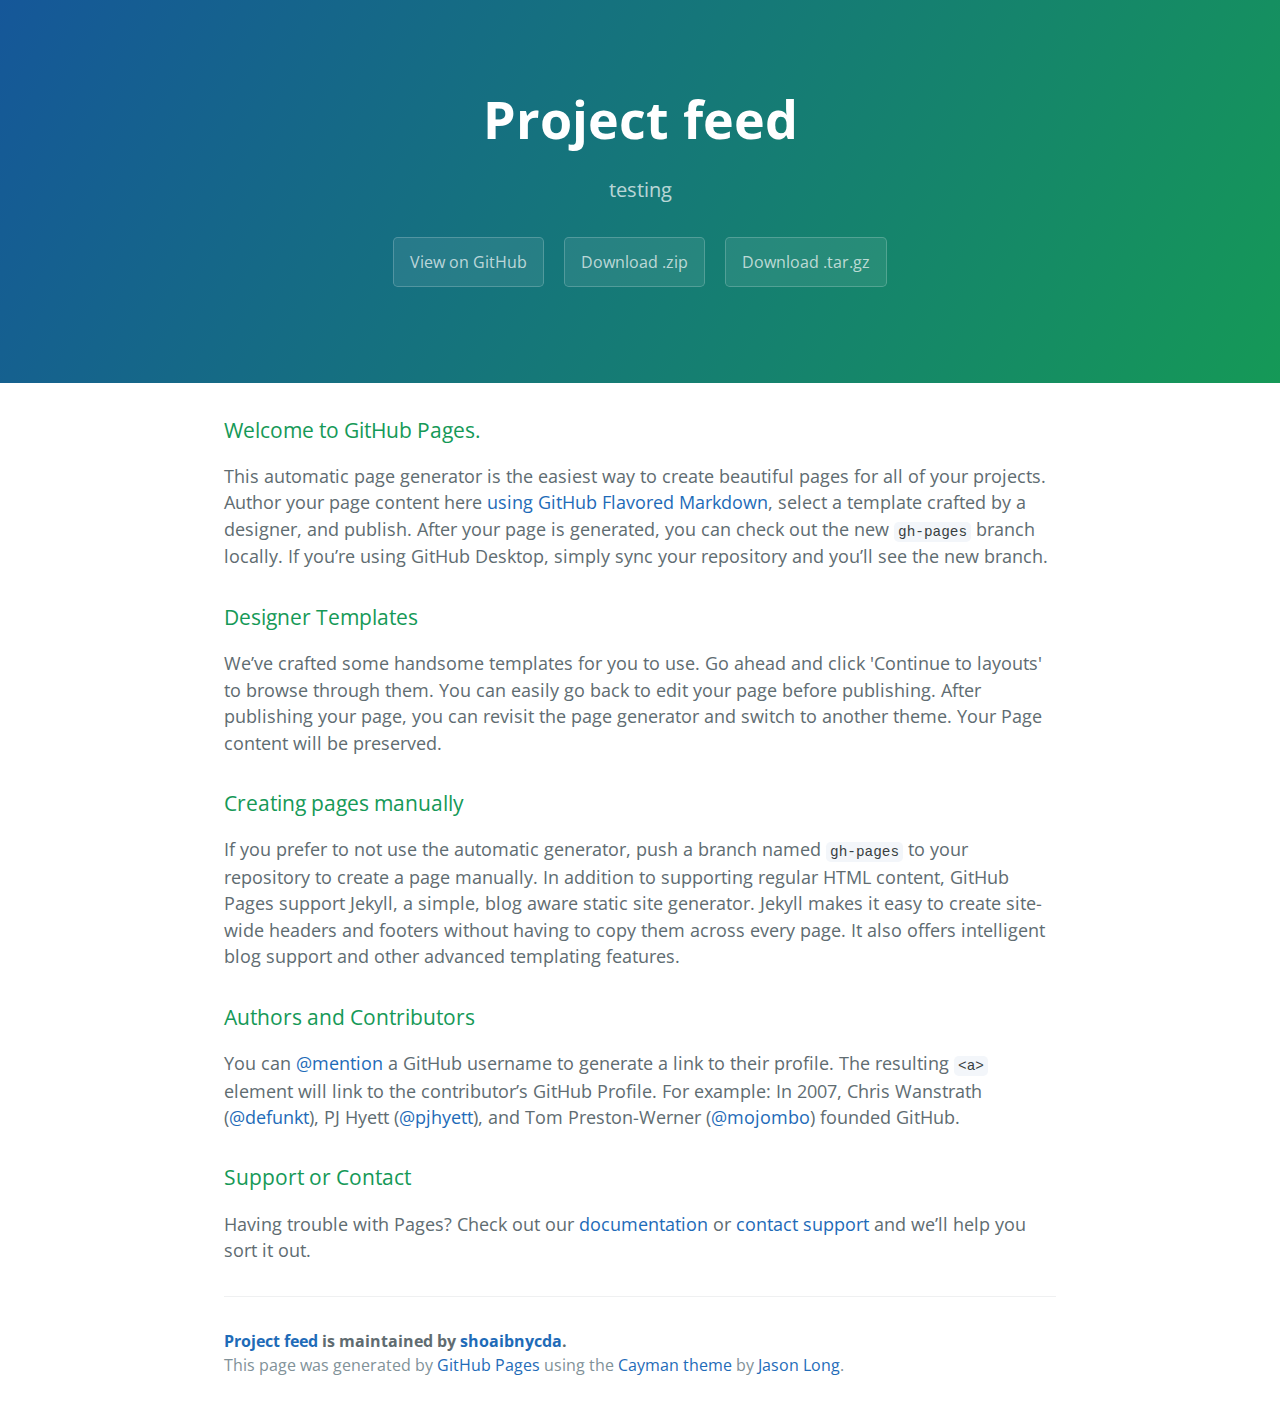
<file: index.html>
<!DOCTYPE html>
<html lang="en-us">
  <head>
    <meta charset="UTF-8">
    <title>Project feed by shoaibnycda</title>
    <meta name="viewport" content="width=device-width, initial-scale=1">
    <link rel="stylesheet" type="text/css" href="stylesheets/normalize.css" media="screen">
    <link href='https://fonts.googleapis.com/css?family=Open+Sans:400,700' rel='stylesheet' type='text/css'>
    <link rel="stylesheet" type="text/css" href="stylesheets/stylesheet.css" media="screen">
    <link rel="stylesheet" type="text/css" href="stylesheets/github-light.css" media="screen">
  </head>
  <body>
    <section class="page-header">
      <h1 class="project-name">Project feed</h1>
      <h2 class="project-tagline">testing</h2>
      <a href="https://github.com/shoaibnycda/project_feed" class="btn">View on GitHub</a>
      <a href="https://github.com/shoaibnycda/project_feed/zipball/master" class="btn">Download .zip</a>
      <a href="https://github.com/shoaibnycda/project_feed/tarball/master" class="btn">Download .tar.gz</a>
    </section>

    <section class="main-content">
      <h3>
<a id="welcome-to-github-pages" class="anchor" href="#welcome-to-github-pages" aria-hidden="true"><span class="octicon octicon-link"></span></a>Welcome to GitHub Pages.</h3>

<p>This automatic page generator is the easiest way to create beautiful pages for all of your projects. Author your page content here <a href="https://guides.github.com/features/mastering-markdown/">using GitHub Flavored Markdown</a>, select a template crafted by a designer, and publish. After your page is generated, you can check out the new <code>gh-pages</code> branch locally. If you’re using GitHub Desktop, simply sync your repository and you’ll see the new branch.</p>

<h3>
<a id="designer-templates" class="anchor" href="#designer-templates" aria-hidden="true"><span class="octicon octicon-link"></span></a>Designer Templates</h3>

<p>We’ve crafted some handsome templates for you to use. Go ahead and click 'Continue to layouts' to browse through them. You can easily go back to edit your page before publishing. After publishing your page, you can revisit the page generator and switch to another theme. Your Page content will be preserved.</p>

<h3>
<a id="creating-pages-manually" class="anchor" href="#creating-pages-manually" aria-hidden="true"><span class="octicon octicon-link"></span></a>Creating pages manually</h3>

<p>If you prefer to not use the automatic generator, push a branch named <code>gh-pages</code> to your repository to create a page manually. In addition to supporting regular HTML content, GitHub Pages support Jekyll, a simple, blog aware static site generator. Jekyll makes it easy to create site-wide headers and footers without having to copy them across every page. It also offers intelligent blog support and other advanced templating features.</p>

<h3>
<a id="authors-and-contributors" class="anchor" href="#authors-and-contributors" aria-hidden="true"><span class="octicon octicon-link"></span></a>Authors and Contributors</h3>

<p>You can <a href="https://github.com/blog/821" class="user-mention">@mention</a> a GitHub username to generate a link to their profile. The resulting <code>&lt;a&gt;</code> element will link to the contributor’s GitHub Profile. For example: In 2007, Chris Wanstrath (<a href="https://github.com/defunkt" class="user-mention">@defunkt</a>), PJ Hyett (<a href="https://github.com/pjhyett" class="user-mention">@pjhyett</a>), and Tom Preston-Werner (<a href="https://github.com/mojombo" class="user-mention">@mojombo</a>) founded GitHub.</p>

<h3>
<a id="support-or-contact" class="anchor" href="#support-or-contact" aria-hidden="true"><span class="octicon octicon-link"></span></a>Support or Contact</h3>

<p>Having trouble with Pages? Check out our <a href="https://help.github.com/pages">documentation</a> or <a href="https://github.com/contact">contact support</a> and we’ll help you sort it out.</p>

      <footer class="site-footer">
        <span class="site-footer-owner"><a href="https://github.com/shoaibnycda/project_feed">Project feed</a> is maintained by <a href="https://github.com/shoaibnycda">shoaibnycda</a>.</span>

        <span class="site-footer-credits">This page was generated by <a href="https://pages.github.com">GitHub Pages</a> using the <a href="https://github.com/jasonlong/cayman-theme">Cayman theme</a> by <a href="https://twitter.com/jasonlong">Jason Long</a>.</span>
      </footer>

    </section>

  
  </body>
</html>
</file>
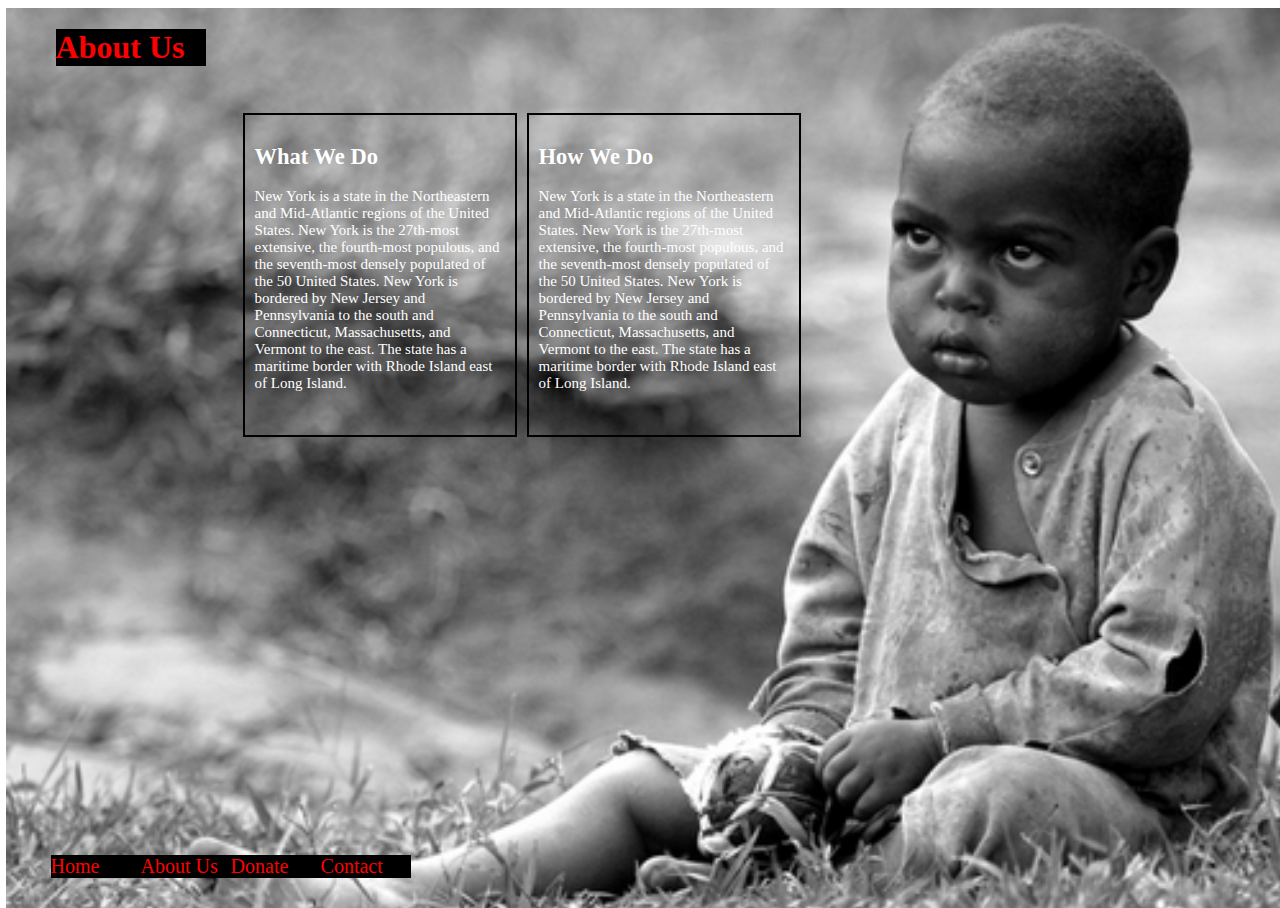
<file: AboutUs.html>
<!DOCTYPE html>

<html>

<title> About US </title>

<head>
<meta name="viewport" content="width=device-width, initial-scale=1.0">
<link rel="stylesheet" type="text/css" href="anca.css">
<script type="text/javascript" src="jquery-1.11.3.min.js"></script>

<script type="text/javascript">

$(document).ready(function(){

	$("#scroller").animate({
		left:"-=50"
	},5000,function(){
		//animation complete.
	});


});


</script>
</head>

<body class="">
	<div id="scroller" class="AboutUsBody"
</div>

<h1 class="AboutUs"> About Us </h1>

<div class="wrap">
<div class ="boxabout">
<h2> How We Do</h2>
<p> New York is a state in the Northeastern and Mid-Atlantic regions of the United States. New York is the 27th-most extensive, the fourth-most populous, and the seventh-most densely populated of the 50 United States. New York is bordered by New Jersey and Pennsylvania to the south and Connecticut, Massachusetts, and Vermont to the east. The state has a maritime border with Rhode Island east of Long Island.</p>

	</div>


<div class="boxabout">
<h2> What We Do </h2>

<p> New York is a state in the Northeastern and Mid-Atlantic regions of the United States. New York is the 27th-most extensive, the fourth-most populous, and the seventh-most densely populated of the 50 United States. New York is bordered by New Jersey and Pennsylvania to the south and Connecticut, Massachusetts, and Vermont to the east. The state has a maritime border with Rhode Island east of Long Island.</p>
</div>

<div class="video">
<iframe width="560" height="315" src="https://www.youtube.com/embed/FKV2oeS4vw8" frameborder="0" allowfullscreen align="bottom"></iframe>
</div>
</div>

<div class = "gizmo">
		<ul>
<li> <a href="home.html"> Home</a></li>
<li><a href="AboutUs.html">About Us</a></li>
<li><a href="donate.html">Donate</a></li>
<li><a href="ContactUS.html"> Contact</a> </li>

</ul>
</div>

</body>


</html>
</file>
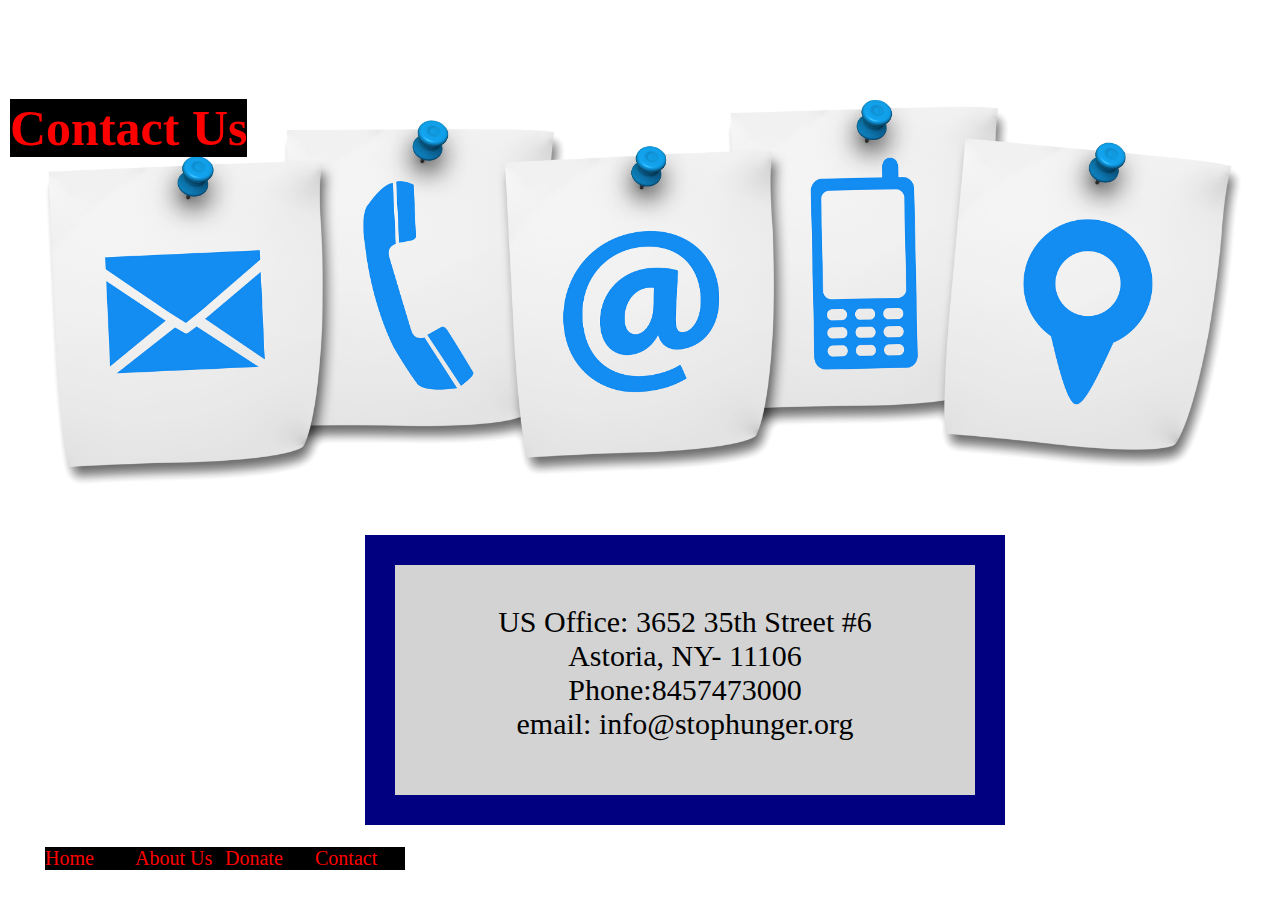
<file: ContactUs.html>
<!DOCTYPE html>

<html>

<title> Contact Us </title>

<head>
<meta name="viewport" content="width=device-width, initial-scale=1.0">
<link rel="stylesheet" type="text/css" href="anca.css">

</head>

<body class="ContactUsBody">

<h1 class="ContactUs">  Contact Us </h1>


<p class = "box1">US Office: 3652 35th Street #6<br>Astoria, NY- 11106<br> Phone:8457473000 <br> email: info@stophunger.org</p>

<div class = "gizmo">
		<ul>
<li> <a href="home.html"> Home</a></li>
<li><a href="AboutUs.html">About Us</a></li>
<li><a href="donate.html">Donate</a></li>
<li><a href="ContactUS.html"> Contact</a> </li>

</ul>
</div>


</body>


</html>
</file>
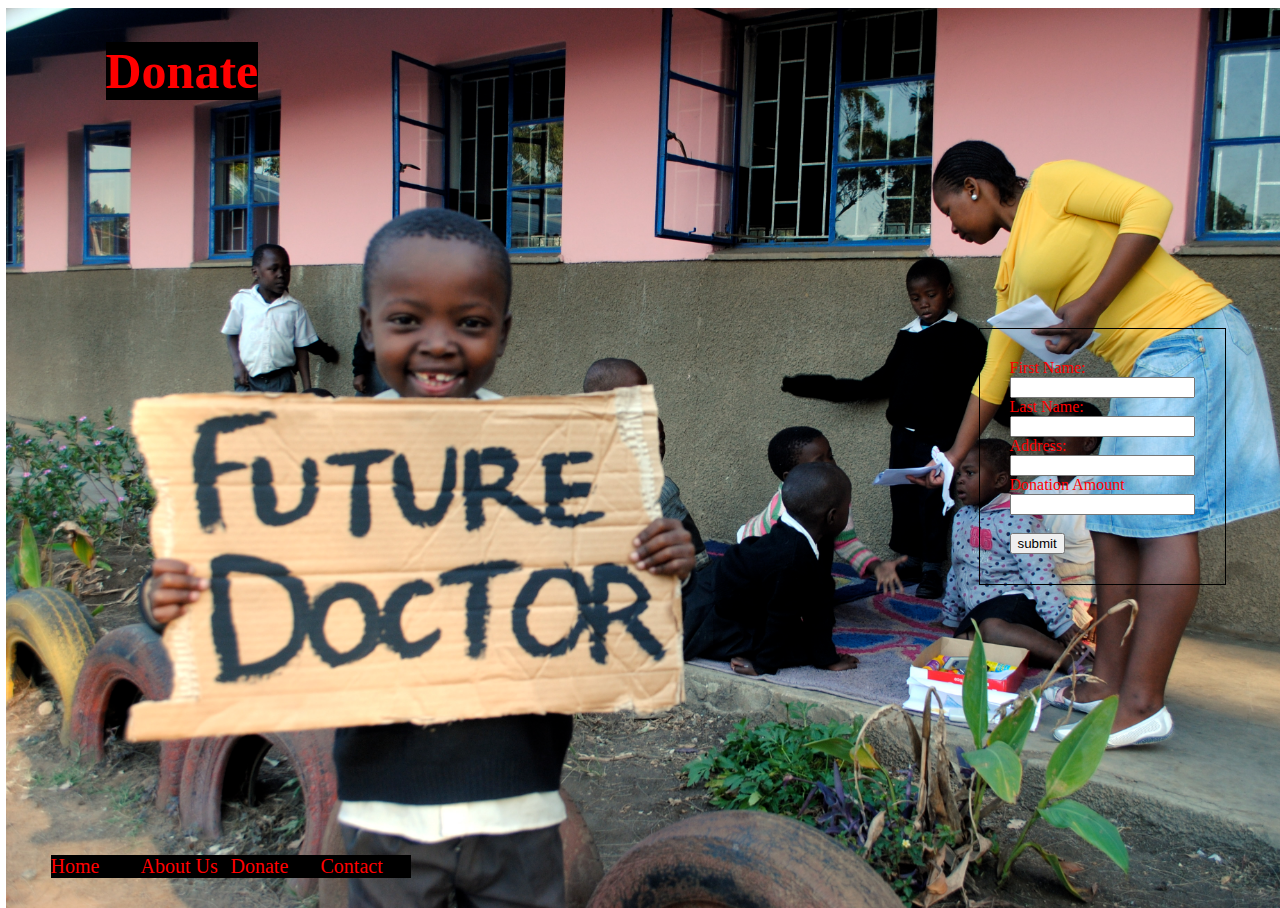
<file: donate.html>
<!DOCTYPE html>

<html>

<title> Donate </title>

<head>
<meta name="viewport" content="width=device-width, initial-scale=1.0">
<link rel="stylesheet" type="text/css" href="anca.css">
<script type="text/javascript" src="jquery-1.11.3.min.js"></script>

<script type="text/javascript">

$(document).ready(function(){

	$("#scroller").animate({
		left:"-=50"
	},5000,function(){
		//animation complete.
	});

	
});


</script>


</script>
<body class="">
	<div id="scroller" class="DonateBody"
</div>

</head>

<h1 class="Donate"> Donate </h1>

<div class ="form">

<form>
First Name:<br>
<input type="text" name="firstName">
<br>
Last Name:<br>
<input type="text" name="lastName">
<br>
Address:<br>
<input type="text" name="address">
<br>
Donation Amount<br>
<input type="text" name="DonarionAmount">
<br>
<br>

<button type="button" onclick="alert('Thanks!  We Love You :)')">submit</button>

</form>

</div>

<div class = "gizmo">
		<ul>
<li> <a href="home.html"> Home</a></li>
<li><a href="AboutUs.html">About Us</a></li>
<li><a href="donate.html">Donate</a></li>
<li><a href="ContactUS.html"> Contact</a> </li>

</ul>
</div>

</body>


</html>
</file>
<file: stylesheets/stylesheet.css>
* {
  box-sizing: border-box; }

body {
  padding: 0;
  margin: 0;
  font-family: "Open Sans", "Helvetica Neue", Helvetica, Arial, sans-serif;
  font-size: 16px;
  line-height: 1.5;
  color: #606c71; }

a {
  color: #1e6bb8;
  text-decoration: none; }
  a:hover {
    text-decoration: underline; }

.btn {
  display: inline-block;
  margin-bottom: 1rem;
  color: rgba(255, 255, 255, 0.7);
  background-color: rgba(255, 255, 255, 0.08);
  border-color: rgba(255, 255, 255, 0.2);
  border-style: solid;
  border-width: 1px;
  border-radius: 0.3rem;
  transition: color 0.2s, background-color 0.2s, border-color 0.2s; }
  .btn + .btn {
    margin-left: 1rem; }

.btn:hover {
  color: rgba(255, 255, 255, 0.8);
  text-decoration: none;
  background-color: rgba(255, 255, 255, 0.2);
  border-color: rgba(255, 255, 255, 0.3); }

@media screen and (min-width: 64em) {
  .btn {
    padding: 0.75rem 1rem; } }

@media screen and (min-width: 42em) and (max-width: 64em) {
  .btn {
    padding: 0.6rem 0.9rem;
    font-size: 0.9rem; } }

@media screen and (max-width: 42em) {
  .btn {
    display: block;
    width: 100%;
    padding: 0.75rem;
    font-size: 0.9rem; }
    .btn + .btn {
      margin-top: 1rem;
      margin-left: 0; } }

.page-header {
  color: #fff;
  text-align: center;
  background-color: #159957;
  background-image: linear-gradient(120deg, #155799, #159957); }

@media screen and (min-width: 64em) {
  .page-header {
    padding: 5rem 6rem; } }

@media screen and (min-width: 42em) and (max-width: 64em) {
  .page-header {
    padding: 3rem 4rem; } }

@media screen and (max-width: 42em) {
  .page-header {
    padding: 2rem 1rem; } }

.project-name {
  margin-top: 0;
  margin-bottom: 0.1rem; }

@media screen and (min-width: 64em) {
  .project-name {
    font-size: 3.25rem; } }

@media screen and (min-width: 42em) and (max-width: 64em) {
  .project-name {
    font-size: 2.25rem; } }

@media screen and (max-width: 42em) {
  .project-name {
    font-size: 1.75rem; } }

.project-tagline {
  margin-bottom: 2rem;
  font-weight: normal;
  opacity: 0.7; }

@media screen and (min-width: 64em) {
  .project-tagline {
    font-size: 1.25rem; } }

@media screen and (min-width: 42em) and (max-width: 64em) {
  .project-tagline {
    font-size: 1.15rem; } }

@media screen and (max-width: 42em) {
  .project-tagline {
    font-size: 1rem; } }

.main-content :first-child {
  margin-top: 0; }
.main-content img {
  max-width: 100%; }
.main-content h1, .main-content h2, .main-content h3, .main-content h4, .main-content h5, .main-content h6 {
  margin-top: 2rem;
  margin-bottom: 1rem;
  font-weight: normal;
  color: #159957; }
.main-content p {
  margin-bottom: 1em; }
.main-content code {
  padding: 2px 4px;
  font-family: Consolas, "Liberation Mono", Menlo, Courier, monospace;
  font-size: 0.9rem;
  color: #383e41;
  background-color: #f3f6fa;
  border-radius: 0.3rem; }
.main-content pre {
  padding: 0.8rem;
  margin-top: 0;
  margin-bottom: 1rem;
  font: 1rem Consolas, "Liberation Mono", Menlo, Courier, monospace;
  color: #567482;
  word-wrap: normal;
  background-color: #f3f6fa;
  border: solid 1px #dce6f0;
  border-radius: 0.3rem; }
  .main-content pre > code {
    padding: 0;
    margin: 0;
    font-size: 0.9rem;
    color: #567482;
    word-break: normal;
    white-space: pre;
    background: transparent;
    border: 0; }
.main-content .highlight {
  margin-bottom: 1rem; }
  .main-content .highlight pre {
    margin-bottom: 0;
    word-break: normal; }
.main-content .highlight pre, .main-content pre {
  padding: 0.8rem;
  overflow: auto;
  font-size: 0.9rem;
  line-height: 1.45;
  border-radius: 0.3rem; }
.main-content pre code, .main-content pre tt {
  display: inline;
  max-width: initial;
  padding: 0;
  margin: 0;
  overflow: initial;
  line-height: inherit;
  word-wrap: normal;
  background-color: transparent;
  border: 0; }
  .main-content pre code:before, .main-content pre code:after, .main-content pre tt:before, .main-content pre tt:after {
    content: normal; }
.main-content ul, .main-content ol {
  margin-top: 0; }
.main-content blockquote {
  padding: 0 1rem;
  margin-left: 0;
  color: #819198;
  border-left: 0.3rem solid #dce6f0; }
  .main-content blockquote > :first-child {
    margin-top: 0; }
  .main-content blockquote > :last-child {
    margin-bottom: 0; }
.main-content table {
  display: block;
  width: 100%;
  overflow: auto;
  word-break: normal;
  word-break: keep-all; }
  .main-content table th {
    font-weight: bold; }
  .main-content table th, .main-content table td {
    padding: 0.5rem 1rem;
    border: 1px solid #e9ebec; }
.main-content dl {
  padding: 0; }
  .main-content dl dt {
    padding: 0;
    margin-top: 1rem;
    font-size: 1rem;
    font-weight: bold; }
  .main-content dl dd {
    padding: 0;
    margin-bottom: 1rem; }
.main-content hr {
  height: 2px;
  padding: 0;
  margin: 1rem 0;
  background-color: #eff0f1;
  border: 0; }

@media screen and (min-width: 64em) {
  .main-content {
    max-width: 64rem;
    padding: 2rem 6rem;
    margin: 0 auto;
    font-size: 1.1rem; } }

@media screen and (min-width: 42em) and (max-width: 64em) {
  .main-content {
    padding: 2rem 4rem;
    font-size: 1.1rem; } }

@media screen and (max-width: 42em) {
  .main-content {
    padding: 2rem 1rem;
    font-size: 1rem; } }

.site-footer {
  padding-top: 2rem;
  margin-top: 2rem;
  border-top: solid 1px #eff0f1; }

.site-footer-owner {
  display: block;
  font-weight: bold; }

.site-footer-credits {
  color: #819198; }

@media screen and (min-width: 64em) {
  .site-footer {
    font-size: 1rem; } }

@media screen and (min-width: 42em) and (max-width: 64em) {
  .site-footer {
    font-size: 1rem; } }

@media screen and (max-width: 42em) {
  .site-footer {
    font-size: 0.9rem; } }
</file>
<file: stylesheets/github-light.css>
/*
   Copyright 2014 GitHub Inc.

   Licensed under the Apache License, Version 2.0 (the "License");
   you may not use this file except in compliance with the License.
   You may obtain a copy of the License at

       http://www.apache.org/licenses/LICENSE-2.0

   Unless required by applicable law or agreed to in writing, software
   distributed under the License is distributed on an "AS IS" BASIS,
   WITHOUT WARRANTIES OR CONDITIONS OF ANY KIND, either express or implied.
   See the License for the specific language governing permissions and
   limitations under the License.

*/

.pl-c /* comment */ {
  color: #969896;
}

.pl-c1      /* constant, markup.raw, meta.diff.header, meta.module-reference, meta.property-name, support, support.constant, support.variable, variable.other.constant */,
.pl-s .pl-v /* string variable */ {
  color: #0086b3;
}

.pl-e  /* entity */,
.pl-en /* entity.name */ {
  color: #795da3;
}

.pl-s .pl-s1 /* string source */,
.pl-smi      /* storage.modifier.import, storage.modifier.package, storage.type.java, variable.other, variable.parameter.function */ {
  color: #333;
}

.pl-ent /* entity.name.tag */ {
  color: #63a35c;
}

.pl-k /* keyword, storage, storage.type */ {
  color: #a71d5d;
}

.pl-pds              /* punctuation.definition.string, string.regexp.character-class */,
.pl-s                /* string */,
.pl-s .pl-pse .pl-s1 /* string punctuation.section.embedded source */,
.pl-sr               /* string.regexp */,
.pl-sr .pl-cce       /* string.regexp constant.character.escape */,
.pl-sr .pl-sra       /* string.regexp string.regexp.arbitrary-repitition */,
.pl-sr .pl-sre       /* string.regexp source.ruby.embedded */ {
  color: #183691;
}

.pl-v /* variable */ {
  color: #ed6a43;
}

.pl-id /* invalid.deprecated */ {
  color: #b52a1d;
}

.pl-ii /* invalid.illegal */ {
  background-color: #b52a1d;
  color: #f8f8f8;
}

.pl-sr .pl-cce /* string.regexp constant.character.escape */ {
  color: #63a35c;
  font-weight: bold;
}

.pl-ml /* markup.list */ {
  color: #693a17;
}

.pl-mh        /* markup.heading */,
.pl-mh .pl-en /* markup.heading entity.name */,
.pl-ms        /* meta.separator */ {
  color: #1d3e81;
  font-weight: bold;
}

.pl-mq /* markup.quote */ {
  color: #008080;
}

.pl-mi /* markup.italic */ {
  color: #333;
  font-style: italic;
}

.pl-mb /* markup.bold */ {
  color: #333;
  font-weight: bold;
}

.pl-md /* markup.deleted, meta.diff.header.from-file */ {
  background-color: #ffecec;
  color: #bd2c00;
}

.pl-mi1 /* markup.inserted, meta.diff.header.to-file */ {
  background-color: #eaffea;
  color: #55a532;
}

.pl-mdr /* meta.diff.range */ {
  color: #795da3;
  font-weight: bold;
}

.pl-mo /* meta.output */ {
  color: #1d3e81;
}
</file>
<file: anca.css>
.main{/*background-color: lightblue;*/

/*background-image:url("images/bearfeet.jpg");*/
background-repeat: no-repeat;
background-size: cover;
position:absolute;
width: 100%;
height: 50%;
}


.gizmo {
color: red;
text-align: left;
bottom: 30px;
position: absolute;
background-color: black;
left: 45px;
font-size: 20px;
font-family: "Times New Roman";


}

.gizmo ul{list-style-type: none;
margin: 0px;
padding:0;}

.gizmo a {
    display: block;
    width: 90px;
}

.gizmo li {
    display: inline;
    float: left;
}

.gizmo ul a {text-decoration: none;}

.gizmo :visited {color: red; text-decoration: none;}
.gizmo :hover {color:yellow;}
.gizmo :link {color: red;}

.hunger {color:white;
background-color: black;
width: 350px;
font-size: 100px;
position: absolute;
right:50px;
top:50px;
margin: 10px;
padding: 10px;
font-family: "Times New Roman";

}

.hunger:hover{color: red;
 /*background-color:red;*/}

.ContactUs {color: red;
	background-color: black;
	position: absolute;
	left: 10px;
	font-size: 50px;
	top: 65px;
}
.ContactUs:hover{color: white;}

.ContactUsBody { /*background-color: lightblue;*/
background-image: url("images/ContactUs.jpg");
background-repeat: no-repeat;
background-size: cover;
width: 100%;
height: 100%

}

.box1{background-color: lightgrey;
    width: 500px;
    height: 150px;
    padding: 40px;
    border: 30px solid navy ;
    margin: 25px;
    position:absolute;
bottom: 50px;
right: 250px;
font-size: 30px;
text-align: center;

}
.box1:hover{color: red;
background-color: black;}


.DonateBody{background-image: url("images/futuredoctor.jpg");
background-repeat: no-repeat;
background-size: cover;
position: absolute;
width: 100%;
height:100%;

}

.Donate{color: red;
position: absolute;
left: 100px;
background-color: black;
font-size: 50px;
}
.Donate:hover{color: white;
}

.AboutUsBody{background-image:url("images/homepic1.jpg");
background-repeat: no-repeat;
background-size: cover;
position: absolute;
width: 100%;
height:100%;
}
.AboutUs{color:red;
    position: absolute;
background-color: black;
width: 150px;
left: 50px;}
.AboutUs:hover{color: white;}

.form{position: absolute;
right: 60px;
top:320px;
border: 1px solid black;
padding: 30px;
color: red;}


.boxabout {
    font-size:15px;
    float: right;
    margin: 5px;
    padding:10px;
    width: 250px;
    height: 300px;
    border: 2px solid black;
    color:white;

} 

.video{
    float: left;
    

}

.wrap{ width: 800px;
position: absolute;
top: 100px;}

#footer {position: absolute;
bottom: 0;
color: red;
right: 100px;

}


/*.item{height: 100%;
width:100%;
background-size: cover;
}*/
</file>
